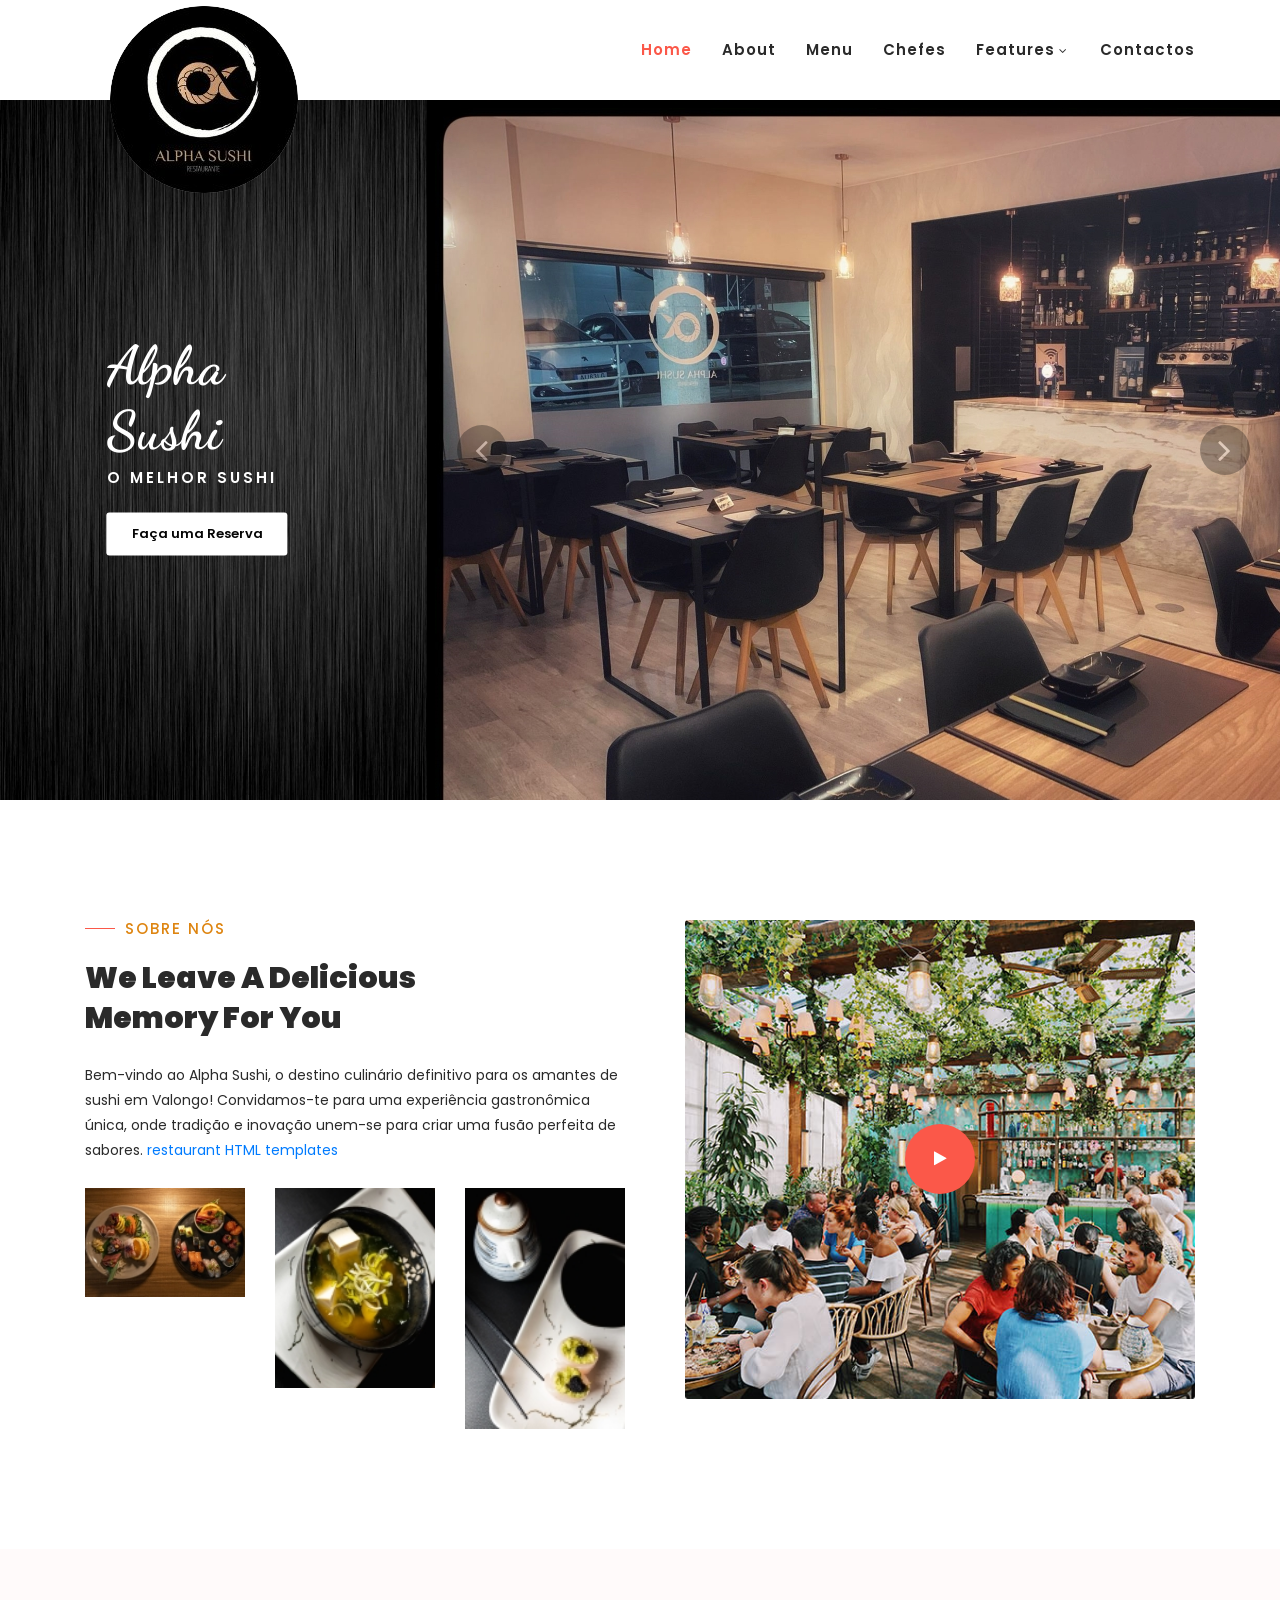
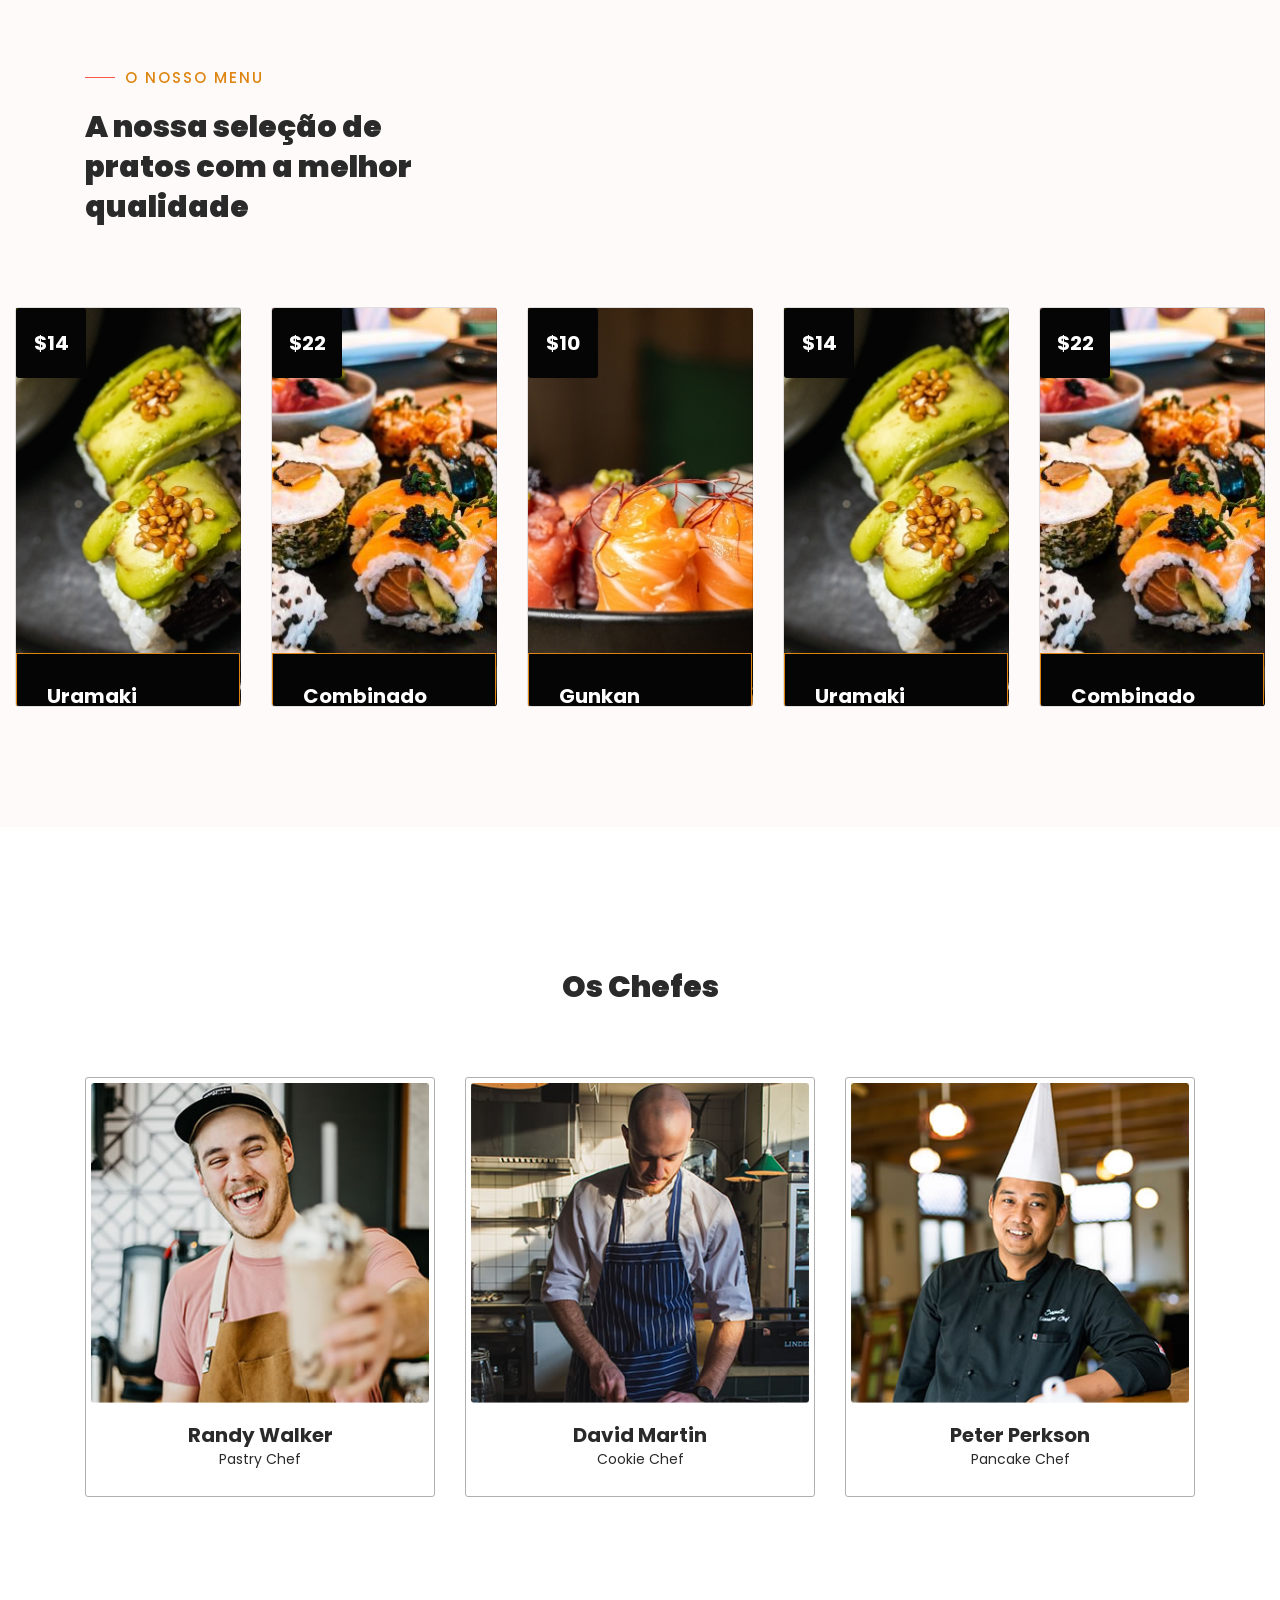
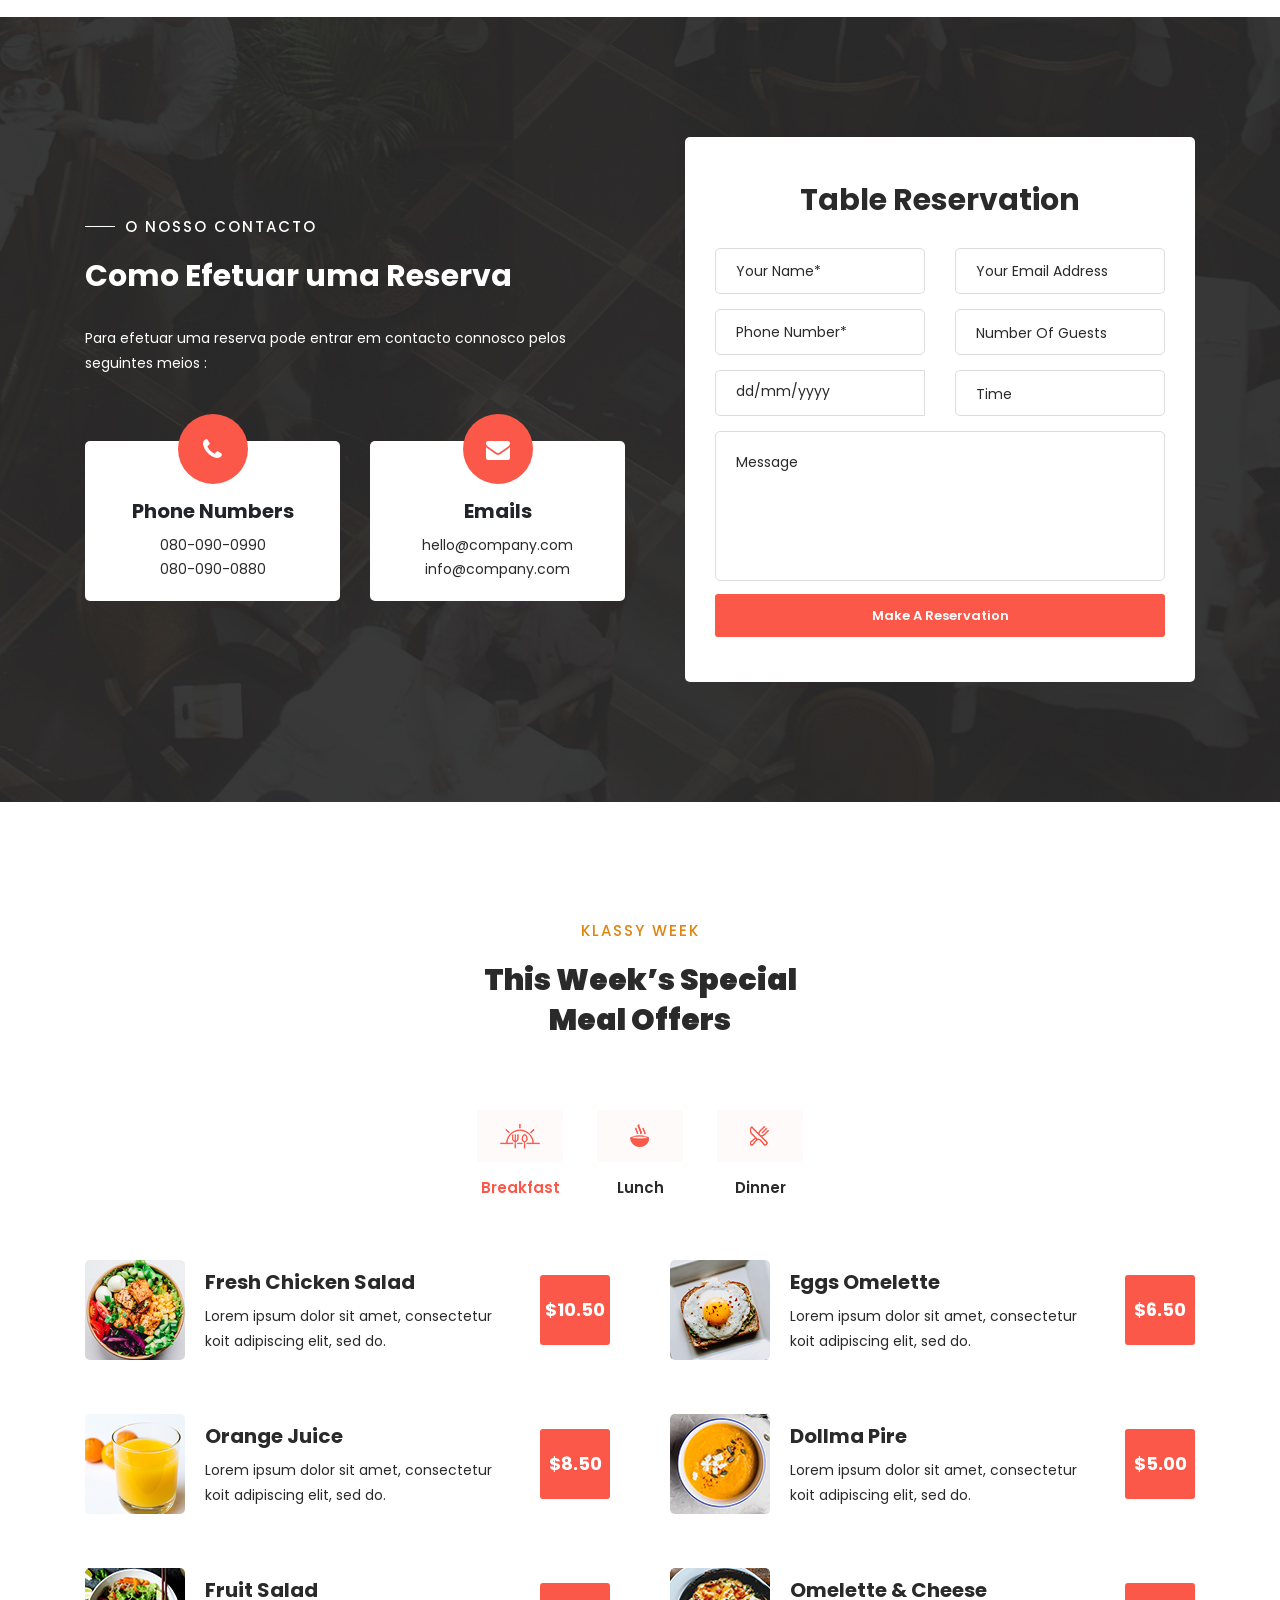
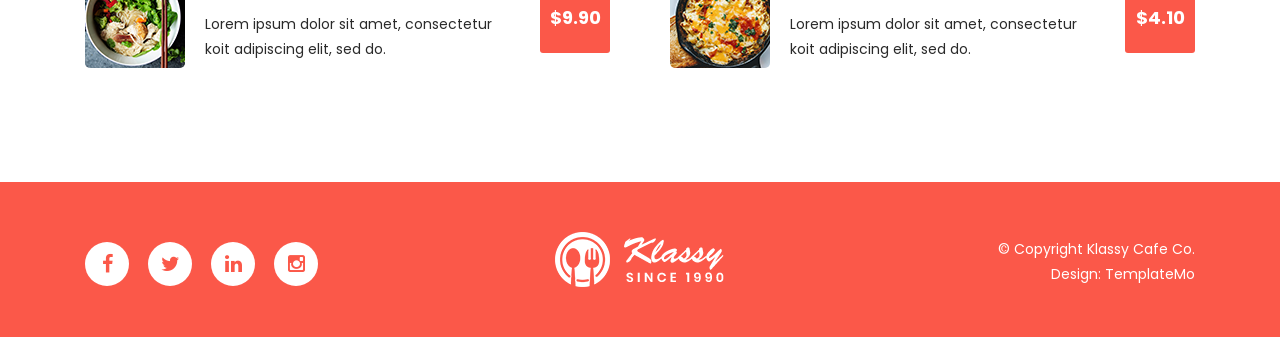
<file: index.html>
<!DOCTYPE html>
<html lang="en">

<head>

    <meta charset="utf-8">
    <meta name="viewport" content="width=device-width, initial-scale=1, shrink-to-fit=no">
    <meta name="description" content="">
    <meta name="author" content="">
    <link href="https://fonts.googleapis.com/css?family=Poppins:100,200,300,400,500,600,700,800,900&display=swap" rel="stylesheet">
    <link href="https://fonts.googleapis.com/css2?family=Dancing+Script:wght@400;500;600;700&display=swap" rel="stylesheet">

    <title>Klassy Cafe - Restaurant HTML Template</title>
    <!--

    TemplateMo 558 Klassy Cafe

    https://templatemo.com/tm-558-klassy-cafe

    -->
    <!-- Additional CSS Files -->
    <link rel="stylesheet" type="text/css" href="assets/css/bootstrap.min.css">

    <link rel="stylesheet" type="text/css" href="assets/css/font-awesome.css">

    <link rel="stylesheet" href="assets/css/templatemo-klassy-cafe.css">

    <link rel="stylesheet" href="assets/css/owl-carousel.css">

    <link rel="stylesheet" href="assets/css/lightbox.css">

</head>

<body>

<!-- ***** Preloader Start ***** -->
<div id="preloader">
    <div class="jumper">
        <div></div>
        <div></div>
        <div></div>
    </div>
</div>
<!-- ***** Preloader End ***** -->


<!-- ***** Header Area Start ***** -->
<header class="header-area header-sticky">
    <div class="container">
        <div class="row">
            <div class="col-12">
                <nav class="main-nav">
                    <!-- ***** Logo Start ***** -->
                    <a href="index.html" class="logo">
                        <img src="assets/images/alpha-removebg-preview%20(2).png" align="klassy cafe html template">
                    </a>
                    <!-- ***** Logo End ***** -->
                    <!-- ***** Menu Start ***** -->
                    <ul class="nav">
                        <li class="scroll-to-section"><a href="#top" class="active">Home</a></li>
                        <li class="scroll-to-section"><a href="#about">About</a></li>

                        <!--
                            <li class="submenu">
                                <a href="javascript:;">Drop Down</a>
                                <ul>
                                    <li><a href="#">Drop Down Page 1</a></li>
                                    <li><a href="#">Drop Down Page 2</a></li>
                                    <li><a href="#">Drop Down Page 3</a></li>
                                </ul>
                            </li>
                        -->
                        <li class="scroll-to-section"><a href="#menu">Menu</a></li>
                        <li class="scroll-to-section"><a href="#chefs">Chefes</a></li>
                        <li class="submenu">
                            <a href="javascript:;">Features</a>
                            <ul>
                                <li><a href="#">Features Page 1</a></li>
                                <li><a href="#">Features Page 2</a></li>
                                <li><a href="#">Features Page 3</a></li>
                                <li><a href="#">Features Page 4</a></li>
                            </ul>
                        </li>
                        <!-- <li class=""><a rel="sponsored" href="https://templatemo.com" target="_blank">External URL</a></li> -->
                        <li class="scroll-to-section"><a href="#reservation">Contactos</a></li>
                    </ul>
                    <a class='menu-trigger'>
                        <span>Menu</span>
                    </a>
                    <!-- ***** Menu End ***** -->
                </nav>
            </div>
        </div>
    </div>
</header>
<!-- ***** Header Area End ***** -->

<!-- ***** Main Banner Area Start ***** -->
<div id="top">
    <div class="container-fluid">
        <div class="row">
            <div class="col-lg-4">
                <div class="left-content">
                    <div class="inner-content">
                        <h4>Alpha  Sushi</h4>
                        <h6>O MELHOR SUSHI</h6>
                        <div class="main-white-button scroll-to-section">
                            <a href="#reservation">Faça uma Reserva</a>
                        </div>
                    </div>
                </div>
            </div>
            <div class="col-lg-8">
                <div class="main-banner header-text">
                    <div class="Modern-Slider">
                        <!-- Item -->
                        <div class="item">
                            <div class="img-fill">
                                <img src="assets/images/menuHori.jpg" alt="">
                            </div>
                        </div>
                        <!-- // Item -->
                        <!-- Item -->
                        <div class="item">
                            <div class="img-fill">
                                <img src="assets/images/menuHori2.jpg" alt="">
                            </div>
                        </div>
                        <!-- // Item -->
                    </div>
                </div>
            </div>
        </div>
    </div>
</div>
<!-- ***** Main Banner Area End ***** -->

<!-- ***** About Area Starts ***** -->
<section class="section" id="about">
    <div class="container">
        <div class="row">
            <div class="col-lg-6 col-md-6 col-xs-12">
                <div class="left-text-content">
                    <div class="section-heading">
                        <h6>Sobre Nós</h6>
                        <h2>We Leave A Delicious Memory For You</h2>
                    </div>
                    <p>Bem-vindo ao Alpha Sushi, o destino culinário definitivo para os amantes de sushi em Valongo! Convidamos-te para uma experiência gastronômica única, onde tradição e inovação unem-se para criar uma fusão perfeita de sabores. <a href="https://templatemo.com/tag/restaurant" target="_blank" rel="sponsored">restaurant HTML templates</a>  </p>
                    <div class="row">
                        <div class="col-4">
                            <img src="assets/images/superior.jpg" alt="">
                        </div>
                        <div class="col-4">
                            <img src="assets/images/superior2.jpg" alt="">
                        </div>
                        <div class="col-4">
                            <img src="assets/images/superior3.jpg" alt="">
                        </div>
                    </div>
                </div>
            </div>
            <div class="col-lg-6 col-md-6 col-xs-12">
                <div class="right-content">
                    <div class="thumb">
                        <a rel="nofollow" href="http://youtube.com"><i class="fa fa-play"></i></a>
                        <img src="assets/images/about-video-bg.jpg" alt="">
                    </div>
                </div>
            </div>
        </div>
    </div>
</section>
<!-- ***** About Area Ends ***** -->

<!-- ***** Menu Area Starts ***** -->
<section class="section" id="menu">
    <div class="container">
        <div class="row">
            <div class="col-lg-4">
                <div class="section-heading">
                    <h6>O NOSSO MENU</h6>
                    <h2>A nossa seleção de pratos com a melhor qualidade</h2>
                </div>
            </div>
        </div>
    </div>
    <div class="menu-item-carousel">
        <div class="col-lg-12">
            <div class="owl-menu-item owl-carousel">
                <div class="item">
                    <div class='card card1'>
                        <div class="price"><h6>$14</h6></div>
                        <div class='info'>
                            <h1 class='title'>Uramaki</h1>
                            <p class='description'>A beleza nas coisas simples, assim são os nossos Uramaki.</p>
                            <div class="main-text-button">
                                <div class="scroll-to-section"><a href="#reservation">Faça já reserva <i class="fa fa-angle-down"></i></a></div>
                            </div>
                        </div>
                    </div>
                </div>
                <div class="item">
                    <div class='card card2'>
                        <div class="price"><h6>$22</h6></div>
                        <div class='info'>
                            <h1 class='title'>Combinado</h1>
                            <p class='description'>Cheio de cor, sabor e com a máxima textura.</p>
                            <div class="main-text-button">
                                <div class="scroll-to-section"><a href="#reservation">Faça já reserva <i class="fa fa-angle-down"></i></a></div>
                            </div>
                        </div>
                    </div>
                </div>
                <div class="item">
                    <div class='card card4'>
                        <div class="price"><h6>$10</h6></div>
                        <div class='info'>
                            <h1 class='title'>Gunkan</h1>
                            <p class='description'>Frescos, únicos e absolutamente viciantes.</p>
                            <div class="main-text-button">
                                <div class="scroll-to-section"><a href="#reservation">Faça já reserva <i class="fa fa-angle-down"></i></a></div>
                            </div>
                        </div>
                    </div>
                </div>
            </div>
        </div>
    </div>
</section>
<!-- ***** Menu Area Ends ***** -->

<!-- ***** Chefs Area Starts ***** -->
<section class="section" id="chefs">
    <div class="container">
        <div class="row">
            <div class="col-lg-4 offset-lg-4 text-center">
                <div class="section-heading">
                    <h2>Os Chefes</h2>
                </div>
            </div>
        </div>
        <div class="row">
            <div class="col-lg-4">
                <div class="chef-item">
                    <div class="thumb">
                        <div class="overlay"></div>
                        <ul class="social-icons">
                            <li><a href="#"><i class="fa fa-facebook"></i></a></li>
                            <li><a href="#"><i class="fa fa-twitter"></i></a></li>
                            <li><a href="#"><i class="fa fa-instagram"></i></a></li>
                        </ul>
                        <img src="assets/images/chefs-01.jpg" alt="Chef #1">
                    </div>
                    <div class="down-content">
                        <h4>Randy Walker</h4>
                        <span>Pastry Chef</span>
                    </div>
                </div>
            </div>
            <div class="col-lg-4">
                <div class="chef-item">
                    <div class="thumb">
                        <div class="overlay"></div>
                        <ul class="social-icons">
                            <li><a href="#"><i class="fa fa-facebook"></i></a></li>
                            <li><a href="#"><i class="fa fa-twitter"></i></a></li>
                            <li><a href="#"><i class="fa fa-behance"></i></a></li>
                        </ul>
                        <img src="assets/images/chefs-02.jpg" alt="Chef #2">
                    </div>
                    <div class="down-content">
                        <h4>David Martin</h4>
                        <span>Cookie Chef</span>
                    </div>
                </div>
            </div>
            <div class="col-lg-4">
                <div class="chef-item">
                    <div class="thumb">
                        <div class="overlay"></div>
                        <ul class="social-icons">
                            <li><a href="#"><i class="fa fa-facebook"></i></a></li>
                            <li><a href="#"><i class="fa fa-twitter"></i></a></li>
                            <li><a href="#"><i class="fa fa-google"></i></a></li>
                        </ul>
                        <img src="assets/images/chefs-03.jpg" alt="Chef #3">
                    </div>
                    <div class="down-content">
                        <h4>Peter Perkson</h4>
                        <span>Pancake Chef</span>
                    </div>
                </div>
            </div>
        </div>
    </div>
</section>
<!-- ***** Chefs Area Ends ***** -->

<!-- ***** Reservation Us Area Starts ***** -->
<section class="section" id="reservation">
    <div class="container">
        <div class="row">
            <div class="col-lg-6 align-self-center">
                <div class="left-text-content">
                    <div class="section-heading">
                        <h6>O Nosso Contacto</h6>
                        <h2>Como Efetuar uma Reserva</h2>
                    </div>
                    <p>Para efetuar uma reserva pode entrar em contacto connosco pelos seguintes meios :</p>
                    <div class="row">
                        <div class="col-lg-6">
                            <div class="phone">
                                <i class="fa fa-phone"></i>
                                <h4>Phone Numbers</h4>
                                <span><a href="#">080-090-0990</a><br><a href="#">080-090-0880</a></span>
                            </div>
                        </div>
                        <div class="col-lg-6">
                            <div class="message">
                                <i class="fa fa-envelope"></i>
                                <h4>Emails</h4>
                                <span><a href="#">hello@company.com</a><br><a href="#">info@company.com</a></span>
                            </div>
                        </div>
                    </div>
                </div>
            </div>
            <div class="col-lg-6">
                <div class="contact-form">
                    <form id="contact" action="" method="post">
                        <div class="row">
                            <div class="col-lg-12">
                                <h4>Table Reservation</h4>
                            </div>
                            <div class="col-lg-6 col-sm-12">
                                <fieldset>
                                    <input name="name" type="text" id="name" placeholder="Your Name*" required="">
                                </fieldset>
                            </div>
                            <div class="col-lg-6 col-sm-12">
                                <fieldset>
                                    <input name="email" type="text" id="email" pattern="[^ @]*@[^ @]*" placeholder="Your Email Address" required="">
                                </fieldset>
                            </div>
                            <div class="col-lg-6 col-sm-12">
                                <fieldset>
                                    <input name="phone" type="text" id="phone" placeholder="Phone Number*" required="">
                                </fieldset>
                            </div>
                            <div class="col-md-6 col-sm-12">
                                <fieldset>
                                    <select value="number-guests" name="number-guests" id="number-guests">
                                        <option value="number-guests">Number Of Guests</option>
                                        <option name="1" id="1">1</option>
                                        <option name="2" id="2">2</option>
                                        <option name="3" id="3">3</option>
                                        <option name="4" id="4">4</option>
                                        <option name="5" id="5">5</option>
                                        <option name="6" id="6">6</option>
                                        <option name="7" id="7">7</option>
                                        <option name="8" id="8">8</option>
                                        <option name="9" id="9">9</option>
                                        <option name="10" id="10">10</option>
                                        <option name="11" id="11">11</option>
                                        <option name="12" id="12">12</option>
                                    </select>
                                </fieldset>
                            </div>
                            <div class="col-lg-6">
                                <div id="filterDate2">
                                    <div class="input-group date" data-date-format="dd/mm/yyyy">
                                        <input  name="date" id="date" type="text" class="form-control" placeholder="dd/mm/yyyy">
                                        <div class="input-group-addon" >
                                            <span class="glyphicon glyphicon-th"></span>
                                        </div>
                                    </div>
                                </div>
                            </div>
                            <div class="col-md-6 col-sm-12">
                                <fieldset>
                                    <select value="time" name="time" id="time">
                                        <option value="time">Time</option>
                                        <option name="Breakfast" id="Breakfast">Breakfast</option>
                                        <option name="Lunch" id="Lunch">Lunch</option>
                                        <option name="Dinner" id="Dinner">Dinner</option>
                                    </select>
                                </fieldset>
                            </div>
                            <div class="col-lg-12">
                                <fieldset>
                                    <textarea name="message" rows="6" id="message" placeholder="Message" required=""></textarea>
                                </fieldset>
                            </div>
                            <div class="col-lg-12">
                                <fieldset>
                                    <button type="submit" id="form-submit" class="main-button-icon">Make A Reservation</button>
                                </fieldset>
                            </div>
                        </div>
                    </form>
                </div>
            </div>
        </div>
    </div>
</section>
<!-- ***** Reservation Area Ends ***** -->

<!-- ***** Menu Area Starts ***** -->
<section class="section" id="offers">
    <div class="container">
        <div class="row">
            <div class="col-lg-4 offset-lg-4 text-center">
                <div class="section-heading">
                    <h6>Klassy Week</h6>
                    <h2>This Week’s Special Meal Offers</h2>
                </div>
            </div>
        </div>
        <div class="row">
            <div class="col-lg-12">
                <div class="row" id="tabs">
                    <div class="col-lg-12">
                        <div class="heading-tabs">
                            <div class="row">
                                <div class="col-lg-6 offset-lg-3">
                                    <ul>
                                        <li><a href='#tabs-1'><img src="assets/images/tab-icon-01.png" alt="">Breakfast</a></li>
                                        <li><a href='#tabs-2'><img src="assets/images/tab-icon-02.png" alt="">Lunch</a></a></li>
                                        <li><a href='#tabs-3'><img src="assets/images/tab-icon-03.png" alt="">Dinner</a></a></li>
                                    </ul>
                                </div>
                            </div>
                        </div>
                    </div>
                    <div class="col-lg-12">
                        <section class='tabs-content'>
                            <article id='tabs-1'>
                                <div class="row">
                                    <div class="col-lg-6">
                                        <div class="row">
                                            <div class="left-list">
                                                <div class="col-lg-12">
                                                    <div class="tab-item">
                                                        <img src="assets/images/tab-item-01.png" alt="">
                                                        <h4>Fresh Chicken Salad</h4>
                                                        <p>Lorem ipsum dolor sit amet, consectetur koit adipiscing elit, sed do.</p>
                                                        <div class="price">
                                                            <h6>$10.50</h6>
                                                        </div>
                                                    </div>
                                                </div>
                                                <div class="col-lg-12">
                                                    <div class="tab-item">
                                                        <img src="assets/images/tab-item-02.png" alt="">
                                                        <h4>Orange Juice</h4>
                                                        <p>Lorem ipsum dolor sit amet, consectetur koit adipiscing elit, sed do.</p>
                                                        <div class="price">
                                                            <h6>$8.50</h6>
                                                        </div>
                                                    </div>
                                                </div>
                                                <div class="col-lg-12">
                                                    <div class="tab-item">
                                                        <img src="assets/images/tab-item-03.png" alt="">
                                                        <h4>Fruit Salad</h4>
                                                        <p>Lorem ipsum dolor sit amet, consectetur koit adipiscing elit, sed do.</p>
                                                        <div class="price">
                                                            <h6>$9.90</h6>
                                                        </div>
                                                    </div>
                                                </div>
                                            </div>
                                        </div>
                                    </div>
                                    <div class="col-lg-6">
                                        <div class="row">
                                            <div class="right-list">
                                                <div class="col-lg-12">
                                                    <div class="tab-item">
                                                        <img src="assets/images/tab-item-04.png" alt="">
                                                        <h4>Eggs Omelette</h4>
                                                        <p>Lorem ipsum dolor sit amet, consectetur koit adipiscing elit, sed do.</p>
                                                        <div class="price">
                                                            <h6>$6.50</h6>
                                                        </div>
                                                    </div>
                                                </div>
                                                <div class="col-lg-12">
                                                    <div class="tab-item">
                                                        <img src="assets/images/tab-item-05.png" alt="">
                                                        <h4>Dollma Pire</h4>
                                                        <p>Lorem ipsum dolor sit amet, consectetur koit adipiscing elit, sed do.</p>
                                                        <div class="price">
                                                            <h6>$5.00</h6>
                                                        </div>
                                                    </div>
                                                </div>
                                                <div class="col-lg-12">
                                                    <div class="tab-item">
                                                        <img src="assets/images/tab-item-06.png" alt="">
                                                        <h4>Omelette & Cheese</h4>
                                                        <p>Lorem ipsum dolor sit amet, consectetur koit adipiscing elit, sed do.</p>
                                                        <div class="price">
                                                            <h6>$4.10</h6>
                                                        </div>
                                                    </div>
                                                </div>
                                            </div>
                                        </div>
                                    </div>
                                </div>
                            </article>
                            <article id='tabs-2'>
                                <div class="row">
                                    <div class="col-lg-6">
                                        <div class="row">
                                            <div class="left-list">
                                                <div class="col-lg-12">
                                                    <div class="tab-item">
                                                        <img src="assets/images/tab-item-04.png" alt="">
                                                        <h4>Eggs Omelette</h4>
                                                        <p>Lorem ipsum dolor sit amet, consectetur koit adipiscing elit, sed do.</p>
                                                        <div class="price">
                                                            <h6>$14</h6>
                                                        </div>
                                                    </div>
                                                </div>
                                                <div class="col-lg-12">
                                                    <div class="tab-item">
                                                        <img src="assets/images/tab-item-05.png" alt="">
                                                        <h4>Dollma Pire</h4>
                                                        <p>Lorem ipsum dolor sit amet, consectetur koit adipiscing elit, sed do.</p>
                                                        <div class="price">
                                                            <h6>$18</h6>
                                                        </div>
                                                    </div>
                                                </div>
                                                <div class="col-lg-12">
                                                    <div class="tab-item">
                                                        <img src="assets/images/tab-item-06.png" alt="">
                                                        <h4>Omelette & Cheese</h4>
                                                        <p>Lorem ipsum dolor sit amet, consectetur koit adipiscing elit, sed do.</p>
                                                        <div class="price">
                                                            <h6>$22</h6>
                                                        </div>
                                                    </div>
                                                </div>
                                            </div>
                                        </div>
                                    </div>
                                    <div class="col-lg-6">
                                        <div class="row">
                                            <div class="right-list">
                                                <div class="col-lg-12">
                                                    <div class="tab-item">
                                                        <img src="assets/images/tab-item-01.png" alt="">
                                                        <h4>Fresh Chicken Salad</h4>
                                                        <p>Lorem ipsum dolor sit amet, consectetur koit adipiscing elit, sed do.</p>
                                                        <div class="price">
                                                            <h6>$10</h6>
                                                        </div>
                                                    </div>
                                                </div>
                                                <div class="col-lg-12">
                                                    <div class="tab-item">
                                                        <img src="assets/images/tab-item-02.png" alt="">
                                                        <h4>Orange Juice</h4>
                                                        <p>Lorem ipsum dolor sit amet, consectetur koit adipiscing elit, sed do.</p>
                                                        <div class="price">
                                                            <h6>$20</h6>
                                                        </div>
                                                    </div>
                                                </div>
                                                <div class="col-lg-12">
                                                    <div class="tab-item">
                                                        <img src="assets/images/tab-item-03.png" alt="">
                                                        <h4>Fruit Salad</h4>
                                                        <p>Lorem ipsum dolor sit amet, consectetur koit adipiscing elit, sed do.</p>
                                                        <div class="price">
                                                            <h6>$30</h6>
                                                        </div>
                                                    </div>
                                                </div>
                                            </div>
                                        </div>
                                    </div>
                                </div>
                            </article>
                            <article id='tabs-3'>
                                <div class="row">
                                    <div class="col-lg-6">
                                        <div class="row">
                                            <div class="left-list">
                                                <div class="col-lg-12">
                                                    <div class="tab-item">
                                                        <img src="assets/images/tab-item-05.png" alt="">
                                                        <h4>Eggs Omelette</h4>
                                                        <p>Lorem ipsum dolor sit amet, consectetur koit adipiscing elit, sed do.</p>
                                                        <div class="price">
                                                            <h6>$14</h6>
                                                        </div>
                                                    </div>
                                                </div>
                                                <div class="col-lg-12">
                                                    <div class="tab-item">
                                                        <img src="assets/images/tab-item-03.png" alt="">
                                                        <h4>Orange Juice</h4>
                                                        <p>Lorem ipsum dolor sit amet, consectetur koit adipiscing elit, sed do.</p>
                                                        <div class="price">
                                                            <h6>$18</h6>
                                                        </div>
                                                    </div>
                                                </div>
                                                <div class="col-lg-12">
                                                    <div class="tab-item">
                                                        <img src="assets/images/tab-item-02.png" alt="">
                                                        <h4>Fruit Salad</h4>
                                                        <p>Lorem ipsum dolor sit amet, consectetur koit adipiscing elit, sed do.</p>
                                                        <div class="price">
                                                            <h6>$10</h6>
                                                        </div>
                                                    </div>
                                                </div>
                                            </div>
                                        </div>
                                    </div>
                                    <div class="col-lg-6">
                                        <div class="row">
                                            <div class="right-list">
                                                <div class="col-lg-12">
                                                    <div class="tab-item">
                                                        <img src="assets/images/tab-item-06.png" alt="">
                                                        <h4>Fresh Chicken Salad</h4>
                                                        <p>Lorem ipsum dolor sit amet, consectetur koit adipiscing elit, sed do.</p>
                                                        <div class="price">
                                                            <h6>$8.50</h6>
                                                        </div>
                                                    </div>
                                                </div>
                                                <div class="col-lg-12">
                                                    <div class="tab-item">
                                                        <img src="assets/images/tab-item-01.png" alt="">
                                                        <h4>Dollma Pire</h4>
                                                        <p>Lorem ipsum dolor sit amet, consectetur koit adipiscing elit, sed do.</p>
                                                        <div class="price">
                                                            <h6>$9</h6>
                                                        </div>
                                                    </div>
                                                </div>
                                                <div class="col-lg-12">
                                                    <div class="tab-item">
                                                        <img src="assets/images/tab-item-04.png" alt="">
                                                        <h4>Omelette & Cheese</h4>
                                                        <p>Lorem ipsum dolor sit amet, consectetur koit adipiscing elit, sed do.</p>
                                                        <div class="price">
                                                            <h6>$11</h6>
                                                        </div>
                                                    </div>
                                                </div>
                                            </div>
                                        </div>
                                    </div>
                                </div>
                            </article>
                        </section>
                    </div>
                </div>
            </div>
        </div>
    </div>
</section>
<!-- ***** Chefs Area Ends ***** -->

<!-- ***** Footer Start ***** -->
<footer>
    <div class="container">
        <div class="row">
            <div class="col-lg-4 col-xs-12">
                <div class="right-text-content">
                    <ul class="social-icons">
                        <li><a href="#"><i class="fa fa-facebook"></i></a></li>
                        <li><a href="#"><i class="fa fa-twitter"></i></a></li>
                        <li><a href="#"><i class="fa fa-linkedin"></i></a></li>
                        <li><a href="#"><i class="fa fa-instagram"></i></a></li>
                    </ul>
                </div>
            </div>
            <div class="col-lg-4">
                <div class="logo">
                    <a href="index.html"><img src="assets/images/white-logo.png" alt=""></a>
                </div>
            </div>
            <div class="col-lg-4 col-xs-12">
                <div class="left-text-content">
                    <p>© Copyright Klassy Cafe Co.

                        <br>Design: TemplateMo</p>
                </div>
            </div>
        </div>
    </div>
</footer>

<!-- jQuery -->
<script src="assets/js/jquery-2.1.0.min.js"></script>

<!-- Bootstrap -->
<script src="assets/js/popper.js"></script>
<script src="assets/js/bootstrap.min.js"></script>

<!-- Plugins -->
<script src="assets/js/owl-carousel.js"></script>
<script src="assets/js/accordions.js"></script>
<script src="assets/js/datepicker.js"></script>
<script src="assets/js/scrollreveal.min.js"></script>
<script src="assets/js/waypoints.min.js"></script>
<script src="assets/js/jquery.counterup.min.js"></script>
<script src="assets/js/imgfix.min.js"></script>
<script src="assets/js/slick.js"></script>
<script src="assets/js/lightbox.js"></script>
<script src="assets/js/isotope.js"></script>

<!-- Global Init -->
<script src="assets/js/custom.js"></script>
<script>

    $(function() {
        var selectedClass = "";
        $("p").click(function(){
            selectedClass = $(this).attr("data-rel");
            $("#portfolio").fadeTo(50, 0.1);
            $("#portfolio div").not("."+selectedClass).fadeOut();
            setTimeout(function() {
                $("."+selectedClass).fadeIn();
                $("#portfolio").fadeTo(50, 1);
            }, 500);

        });
    });

</script>
</body>
</html>
</file>
<file: assets/css/templatemo-klassy-cafe.css>
/*

TemplateMo 558 Klassy Cafe

https://templatemo.com/tm-558-klassy-cafe

*/

/* ---------------------------------------------
Table of contents
------------------------------------------------
01. font & reset css
02. reset
03. global styles
04. header
05. banner
06. features
07. testimonials
08. contact
09. footer
10. preloader
11. search
12. portfolio

--------------------------------------------- */
/* 
---------------------------------------------
font & reset css
--------------------------------------------- 
*/
@import url("https://fonts.googleapis.com/css?family=Poppins:100,200,300,400,500,600,700,800,900");
/* 
---------------------------------------------
reset
--------------------------------------------- 
*/
html, body, div, span, applet, object, iframe, h1, h2, h3, h4, h5, h6, p, blockquote, div
pre, a, abbr, acronym, address, big, cite, code, del, dfn, em, font, img, ins, kbd, q,
s, samp, small, strike, strong, sub, sup, tt, var, b, u, i, center, dl, dt, dd, ol, ul, li,
figure, header, nav, section, article, aside, footer, figcaption {
  margin: 0;
  padding: 0;
  border: 0;
  outline: 0;
}

.clearfix:after {
  content: ".";
  display: block;
  clear: both;
  visibility: hidden;
  line-height: 0;
  height: 0;
}

.clearfix {
  display: inline-block;
}

html[xmlns] .clearfix {
  display: block;
}

* html .clearfix {
  height: 1%;
}

ul, li {
  padding: 0;
  margin: 0;
  list-style: none;
}

header, nav, section, article, aside, footer, hgroup {
  display: block;
}

* {
  box-sizing: border-box;
}

html, body {
  font-family: 'Poppins', sans-serif;
  font-weight: 400;
  background-color: #fff;
  font-size: 16px;
  -ms-text-size-adjust: 100%;
  -webkit-font-smoothing: antialiased;
  -moz-osx-font-smoothing: grayscale;
}

a {
  text-decoration: none !important;
}

h1, h2, h3, h4, h5, h6 {
  margin-top: 0px;
  margin-bottom: 0px;
}

ul {
  margin-bottom: 0px;
}

p {
  font-size: 14px;
  line-height: 25px;
  color: #2a2a2a;
}

/* 
---------------------------------------------
global styles
--------------------------------------------- 
*/
html,
body {
  background: #fff;
  font-family: 'Poppins', sans-serif;
}

::selection {
  background: #fb5849;
  color: #fff;
}

::-moz-selection {
  background: #fb5849;
  color: #fff;
}

@media (max-width: 991px) {
  html, body {
    overflow-x: hidden;
  }
  .mobile-top-fix {
    margin-top: 30px;
    margin-bottom: 0px;
  }
  .mobile-bottom-fix {
    margin-bottom: 30px;
  }
  .mobile-bottom-fix-big {
    margin-bottom: 60px;
  }
}

.main-white-button a {
  font-size: 13px;
  color: #050505;
  background-color: #fff;
  padding: 12px 25px;
  display: inline-block;
  border-radius: 3px;
  font-weight: 600;
  transition: all .3s;
}

.main-white-button a:hover {
  opacity: 0.9;
}

.main-text-button a {
  font-size: 13px;
  color: #fff;
  font-weight: 600;
  transition: all .3s;
}

.main-text-button a:hover {
  opacity: 0.9;
}

.section-heading h6 {
  position: relative;
  font-size: 15px;
  color: #de8511;
  font-weight: 500;
  letter-spacing: 2px;
  text-transform: uppercase;
  padding-left: 40px;
}

.section-heading h6:before {
  width: 30px;
  height: 1px;
  content: '';
  position: absolute;
  left: 0;
  top: 8px;
  background-color: #fb5849;
}

.section-heading h2 {
  line-height: 40px;
  margin-top: 20px;
  margin-bottom: 25px; 
  font-size: 30px;
  font-weight: 900;
  color: #2a2a2a;
}


/* 
---------------------------------------------
header
--------------------------------------------- 
*/

.background-header {
  background-color: #fff;
  height: 80px!important;
  position: fixed!important;
  top: 0px;
  left: 0px;
  right: 0px;
  box-shadow: 0px 0px 10px rgba(0,0,0,0.15)!important;
}

.background-header .logo,
.background-header .main-nav .nav li a {
  color: #1e1e1e!important;
}

.background-header .main-nav .nav li:hover a {
  color: #fb5849!important;
}

.background-header .nav li a.active {
  color: #fb5849!important;
}

.header-area {
  background-color: #fff;
  position: absolute;
  top: 0px;
  left: 0px;
  right: 0px;
  z-index: 100;
  height: 100px;
  -webkit-transition: all .5s ease 0s;
  -moz-transition: all .5s ease 0s;
  -o-transition: all .5s ease 0s;
  transition: all .5s ease 0s;
}

.header-area .main-nav {
  min-height: 80px;
  background: transparent;
}

.header-area .main-nav .logo {
  line-height: 100px;
  color: #fff;
  font-size: 28px;
  font-weight: 700;
  text-transform: uppercase;
  letter-spacing: 2px;
  float: left;
  -webkit-transition: all 0.3s ease 0s;
  -moz-transition: all 0.3s ease 0s;
  -o-transition: all 0.3s ease 0s;
  transition: all 0.3s ease 0s;
}

.background-header .main-nav .logo {
  line-height: 75px;
}

.background-header .nav {
  margin-top: 20px !important;
}

.header-area .main-nav .nav {
  float: right;
  margin-top: 30px;
  margin-right: 0px;
  background-color: transparent;
  -webkit-transition: all 0.3s ease 0s;
  -moz-transition: all 0.3s ease 0s;
  -o-transition: all 0.3s ease 0s;
  transition: all 0.3s ease 0s;
  position: relative;
  z-index: 999;
}

.header-area .main-nav .nav li {
  padding-left: 15px;
  padding-right: 15px;
}

.header-area .main-nav .nav li:last-child {
  padding-right: 0px;
}

.header-area .main-nav .nav li a {
  display: block;
  font-weight: 600;
  font-size: 15px;
  color: #2a2a2a;
  text-transform: capitalize;
  -webkit-transition: all 0.3s ease 0s;
  -moz-transition: all 0.3s ease 0s;
  -o-transition: all 0.3s ease 0s;
  transition: all 0.3s ease 0s;
  height: 40px;
  line-height: 40px;
  border: transparent;
  letter-spacing: 1px;
}

.header-area .main-nav .nav li a {
  color: #2a2a2a;
}

.header-area .main-nav .nav li:hover a,
.header-area .main-nav .nav li a.active {
  color: #fb5849!important;
}

.background-header .main-nav .nav li:hover a,
.background-header .main-nav .nav li a.active {
  color: #fb5849!important;
  opacity: 1;
}

.header-area .main-nav .nav li.submenu {
  position: relative;
  padding-right: 30px;
}

.header-area .main-nav .nav li.submenu:after {
  font-family: FontAwesome;
  content: "\f107";
  font-size: 12px;
  color: #2a2a2a;
  position: absolute;
  right: 18px;
  top: 12px;
}

.background-header .main-nav .nav li.submenu:after {
  color: #2a2a2a;
}

.header-area .main-nav .nav li.submenu ul {
  position: absolute;
  width: 200px;
  box-shadow: 0 2px 28px 0 rgba(0, 0, 0, 0.06);
  overflow: hidden;
  top: 50px;
  opacity: 0;
  transform: translateY(+2em);
  visibility: hidden;
  z-index: -1;
  transition: all 0.3s ease-in-out 0s, visibility 0s linear 0.3s, z-index 0s linear 0.01s;
}

.header-area .main-nav .nav li.submenu ul li {
  margin-left: 0px;
  padding-left: 0px;
  padding-right: 0px;
}

.header-area .main-nav .nav li.submenu ul li a {
  opacity: 1;
  display: block;
  background: #f7f7f7;
  color: #2a2a2a!important;
  padding-left: 20px;
  height: 40px;
  line-height: 40px;
  -webkit-transition: all 0.3s ease 0s;
  -moz-transition: all 0.3s ease 0s;
  -o-transition: all 0.3s ease 0s;
  transition: all 0.3s ease 0s;
  position: relative;
  font-size: 13px;
  font-weight: 400;
  border-bottom: 1px solid #eee;
}

.header-area .main-nav .nav li.submenu ul li a:hover {
  background: #fff;
  color: #fb5849!important;
  padding-left: 25px;
}

.header-area .main-nav .nav li.submenu ul li a:hover:before {
  width: 3px;
}

.header-area .main-nav .nav li.submenu:hover ul {
  visibility: visible;
  opacity: 1;
  z-index: 1;
  transform: translateY(0%);
  transition-delay: 0s, 0s, 0.3s;
}

.header-area .main-nav .menu-trigger {
  cursor: pointer;
  display: block;
  position: absolute;
  top: 33px;
  width: 32px;
  height: 40px;
  text-indent: -9999em;
  z-index: 99;
  right: 40px;
  display: none;
}

.background-header .main-nav .menu-trigger {
  top: 23px;
}

.header-area .main-nav .menu-trigger span,
.header-area .main-nav .menu-trigger span:before,
.header-area .main-nav .menu-trigger span:after {
  -moz-transition: all 0.4s;
  -o-transition: all 0.4s;
  -webkit-transition: all 0.4s;
  transition: all 0.4s;
  background-color: #1e1e1e;
  display: block;
  position: absolute;
  width: 30px;
  height: 2px;
  left: 0;
}

.background-header .main-nav .menu-trigger span,
.background-header .main-nav .menu-trigger span:before,
.background-header .main-nav .menu-trigger span:after {
  background-color: #1e1e1e;
}

.header-area .main-nav .menu-trigger span:before,
.header-area .main-nav .menu-trigger span:after {
  -moz-transition: all 0.4s;
  -o-transition: all 0.4s;
  -webkit-transition: all 0.4s;
  transition: all 0.4s;
  background-color: #1e1e1e;
  display: block;
  position: absolute;
  width: 30px;
  height: 2px;
  left: 0;
  width: 75%;
}

.background-header .main-nav .menu-trigger span:before,
.background-header .main-nav .menu-trigger span:after {
  background-color: #1e1e1e;
}

.header-area .main-nav .menu-trigger span:before,
.header-area .main-nav .menu-trigger span:after {
  content: "";
}

.header-area .main-nav .menu-trigger span {
  top: 16px;
}

.header-area .main-nav .menu-trigger span:before {
  -moz-transform-origin: 33% 100%;
  -ms-transform-origin: 33% 100%;
  -webkit-transform-origin: 33% 100%;
  transform-origin: 33% 100%;
  top: -10px;
  z-index: 10;
}

.header-area .main-nav .menu-trigger span:after {
  -moz-transform-origin: 33% 0;
  -ms-transform-origin: 33% 0;
  -webkit-transform-origin: 33% 0;
  transform-origin: 33% 0;
  top: 10px;
}

.header-area .main-nav .menu-trigger.active span,
.header-area .main-nav .menu-trigger.active span:before,
.header-area .main-nav .menu-trigger.active span:after {
  background-color: transparent;
  width: 100%;
}

.header-area .main-nav .menu-trigger.active span:before {
  -moz-transform: translateY(6px) translateX(1px) rotate(45deg);
  -ms-transform: translateY(6px) translateX(1px) rotate(45deg);
  -webkit-transform: translateY(6px) translateX(1px) rotate(45deg);
  transform: translateY(6px) translateX(1px) rotate(45deg);
  background-color: #1e1e1e;
}

.background-header .main-nav .menu-trigger.active span:before {
  background-color: #1e1e1e;
}

.header-area .main-nav .menu-trigger.active span:after {
  -moz-transform: translateY(-6px) translateX(1px) rotate(-45deg);
  -ms-transform: translateY(-6px) translateX(1px) rotate(-45deg);
  -webkit-transform: translateY(-6px) translateX(1px) rotate(-45deg);
  transform: translateY(-6px) translateX(1px) rotate(-45deg);
  background-color: #1e1e1e;
}

.background-header .main-nav .menu-trigger.active span:after {
  background-color: #1e1e1e;
}

.header-area.header-sticky {
  min-height: 80px;
}

.header-area .nav {
  margin-top: 30px;
}

.header-area.header-sticky .nav li a.active {
  color: #050505;
}

@media (max-width: 1200px) {
  .header-area .main-nav .nav li {
    padding-left: 12px;
    padding-right: 12px;
  }
  .header-area .main-nav:before {
    display: none;
  }
}

@media (max-width: 767px) {
  .header-area .main-nav .logo {
    color: #1e1e1e;
  }
  .header-area.header-sticky .nav li a:hover,
  .header-area.header-sticky .nav li a.active {
    color: #fb5849!important;
    opacity: 1;
  }
  .header-area.header-sticky .nav li.search-icon a {
    width: 100%;
  }
  .header-area {
    background-color: #f7f7f7;
    padding: 0px 15px;
    height: 100px;
    box-shadow: none;
    text-align: center;
  }
  .header-area .container {
    padding: 0px;
  }
  .header-area .logo {
    margin-left: 30px;
  }
  .header-area .menu-trigger {
    display: block !important;
  }
  .header-area .main-nav {
    overflow: hidden;
  }
  .header-area .main-nav .nav {
    float: none;
    width: 100%;
    display: none;
    -webkit-transition: all 0s ease 0s;
    -moz-transition: all 0s ease 0s;
    -o-transition: all 0s ease 0s;
    transition: all 0s ease 0s;
    margin-left: 0px;
  }
  .header-area .main-nav .nav li:first-child {
    border-top: 1px solid #eee;
  }
  .header-area.header-sticky .nav {
    margin-top: 100px !important;
  }
  .header-area .main-nav .nav li {
    width: 100%;
    background: #fff;
    border-bottom: 1px solid #eee;
    padding-left: 0px !important;
    padding-right: 0px !important;
  }
  .header-area .main-nav .nav li a {
    height: 50px !important;
    line-height: 50px !important;
    padding: 0px !important;
    border: none !important;
    background: #f7f7f7 !important;
    color: #191a20 !important;
  }
  .header-area .main-nav .nav li a:hover {
    background: #eee !important;
    color: #fb5849!important;
  }
  .header-area .main-nav .nav li.submenu ul {
    position: relative;
    visibility: inherit;
    opacity: 1;
    z-index: 1;
    transform: translateY(0%);
    transition-delay: 0s, 0s, 0.3s;
    top: 0px;
    width: 100%;
    box-shadow: none;
    height: 0px;
  }
  .header-area .main-nav .nav li.submenu ul li a {
    font-size: 12px;
    font-weight: 400;
  }
  .header-area .main-nav .nav li.submenu ul li a:hover:before {
    width: 0px;
  }
  .header-area .main-nav .nav li.submenu ul.active {
    height: auto !important;
  }
  .header-area .main-nav .nav li.submenu:after {
    color: #3B566E;
    right: 25px;
    font-size: 14px;
    top: 15px;
  }
  .header-area .main-nav .nav li.submenu:hover ul, .header-area .main-nav .nav li.submenu:focus ul {
    height: 0px;
  }
}

@media (min-width: 767px) {
  .header-area .main-nav .nav {
    display: flex !important;
  }
}


/* 
---------------------------------------------
banner
--------------------------------------------- 
*/

#top {
  padding-top: 100px;
}

#top .col-lg-4,
#top .col-lg-8 {
  padding: 0px;
}

#top .left-content {
  background-image: url(../images/blablabla.jpg);
  background-position: center center;
  background-repeat: no-repeat;
  background-size: cover;
  position: relative;
  width: 100%;
  height: 100%;
}

#top .left-content .inner-content {
  position: absolute;
  top: 50%;
  transform: translate(-50%, -50%);
  left: 50%;
}

#top .left-content h4 {
  font-family: 'Dancing Script', cursive;
  color: #fff;
  font-size: 54px;
  font-weight: 700;
}

#top .left-content h6 {
  font-size: 15px;
  text-transform: uppercase;
  font-weight: 600;
  color: #fff;
  letter-spacing: 3px;
  margin-top: 5px;
}

#top .left-content .main-white-button  {
  margin-top: 25px;
  margin-bottom: 10px;
}

#top .left-content .main-white-button a {
  display: inline-block;
}

/* ==== Main CSS === */
.img-fill{
  width: 100%;
  display: block;
  overflow: hidden;
  position: relative;
  text-align: center
}

.img-fill img {
  min-height: 100%;
  min-width: 100%;
  position: relative;
  display: inline-block;
  max-width: none;
}

*,
*:before,
*:after {
  -webkit-box-sizing: border-box;
  box-sizing: border-box;
  -webkit-font-smoothing: antialiased;
  -moz-osx-font-smoothing: grayscale;
}

.Grid1k {
  padding: 0 15px;
  max-width: 1200px;
  margin: auto;
}

.blocks-box,
.slick-slider {
  margin: 0;
  padding: 0!important;
}

.slick-slide {
  float: left /* If RTL Make This Right */ ;
  padding: 0;
}

/* ==== Slider Style === */
.Modern-Slider .item .img-fill{
  height:100%;
  max-height: 700px;
  background:#000;
}

.Modern-Slider .item .info > div{
  display:inline-block!important;
  vertical-align:middle;
}

.Modern-Slider .NextArrow {
  position:absolute;
  top:50%;
  transform: translateY(-25px);
  right:30px;
  width: 50px;
  height: 50px;
  background-color: #050505;
  border:0 none;
  line-height: 44px;
  border-radius: 50%;
  text-align:center;
  font-size: 36px;
  font-family: 'FontAwesome';
  color:#FFF;
  z-index:5;
  outline: none;
  opacity: 0.3;
  transition: all .3s;
}

.Modern-Slider .NextArrow:hover {
  opacity: 1;
}

.Modern-Slider .NextArrow:before{
  content:'\f105';
}

.Modern-Slider .PrevArrow {
  position:absolute;
  top:50%;
  transform: translateY(-25px);
  left:30px;
  width: 50px;
  height: 50px;
  background-color: #050505;
  border:0 none;
  line-height: 44px;
  border-radius: 50%;
  text-align:center;
  font-size: 36px;
  font-family: 'FontAwesome';
  color:#FFF;
  z-index:5;
  outline: none;
  opacity: 0.3;
  transition: all .3s;
}

.Modern-Slider .PrevArrow:hover {
  opacity: 1;
}

.Modern-Slider .PrevArrow:before{
  content:'\f104';
}

ul.slick-dots {
  display: none!important;
}

.Modern-Slider .item.slick-active{
  animation:Slick-FastSwipeIn 1s both;
}

.Modern-Slider .buttons {
  position: relative;
}

.Modern-Slider {background:#000;}


/* ==== Slick Slider Css Ruls === */
.slick-slider{position:relative;display:block;-webkit-user-select:none;-moz-user-select:none;-ms-user-select:none;user-select:none;-webkit-touch-callout:none;-khtml-user-select:none;-ms-touch-action:pan-y;touch-action:pan-y;-webkit-tap-highlight-color:transparent}
.slick-list{position:relative;display:block;overflow:hidden;margin:0;padding:0}
.slick-list:focus{outline:none}.slick-list.dragging{cursor:hand}
.slick-slider .slick-track,.slick-slider .slick-list{-webkit-transform:translate3d(0,0,0);-ms-transform:translate3d(0,0,0);transform:translate3d(0,0,0)}
.slick-track{position:relative;top:0;left:0;display:block}
.slick-track:before,.slick-track:after{display:table;content:''}.slick-track:after{clear:both}
.slick-loading .slick-track{visibility:hidden}
.slick-slide{display:none;float:left /* If RTL Make This Right */ ;height:100%;min-height:1px}
.slick-slide.dragging img{pointer-events:none}
.slick-initialized .slick-slide{display:block}
.slick-loading .slick-slide{visibility:hidden}
.slick-vertical .slick-slide{display:block;height:auto;border:1px solid transparent}


/*
---------------------------------------------
about
---------------------------------------------
*/

#about {
  margin-top: 20px;
  padding: 100px 0px 0px 0px;
  position: relative;
  z-index: 9;
}

#about .section-heading h2 {
  padding-right: 120px;
}

#about img {
  width: 100%;
  overflow: hidden;
}

#about .left-text-content p {
  margin-bottom: 25px;
}

#about .right-content {
  margin-left: 30px;
}

#about .right-content .thumb {
  position: relative;
}

#about .right-content .thumb a {
  position: absolute;
  left: 50%;
  top: 50%;
  width: 70px;
  height: 70px;
  display: inline-block;
  line-height: 70px;
  text-align: center;
  background-color: #fb5849;
  color: #fff;
  border-radius: 50%;
  transform: translate(-35px, -35px);
  transition: all .3s;
}

#about .right-content .thumb a:hover {
  opacity: .9;
}


/*
---------------------------------------------
menu
---------------------------------------------
*/

#menu {
  margin-top: 120px;
  background-color: #fffafa;
  padding: 120px 0px;
}

#menu .section-heading {
  margin-bottom: 80px;
}

.card {
  margin: 0 auto;
  max-width: 100%;
  min-height: 400px;
  overflow: hidden;
  background-size: cover;
  background-repeat: no-repeat;
  overflow: hidden;
}

.card1 {
  background-image: url(../images/meno1.jpg);
}
.card2 {
  background-image: url(../images/meno2.jpg);
}
.card3 {
  background-image: url(../images/meno3.jpg);
}
.card4 {
  background-image: url(../images/gunkan.jpg);
}

.info {
  position: relative;
  width: 100%;
  background-color: #050505;
  border: 1px solid #de8511;
  transform: translateY(100%)
  translateY(120px)
  translateZ(0);
  transition: transform 0.5s ease-out;
}

.card:hover .info,
.card:hover .info:before {
  transform: translateY(200px) translateZ(0);
}

.title {
  margin: 0;
  padding: 30px 30px 20px 30px;
  font-size: 20px;
  font-weight: 700;
  color: #fff;
}

.description {
  padding: 0px 30px;
  color: #fff;
}

#menu .price h6 {
  position: absolute;
  width: 70px;
  height: 70px;
  background-color: #050505;
  font-size: 20px;
  font-weight: 700;
  color: #fff;
  border-radius: 3px;
  text-align: center;
  line-height: 70px;
}

#menu .card .main-text-button {
  margin-left: 30px;
  margin-top: 20px;
  padding-bottom: 30px;
}

#menu .owl-menu-item {
  position: relative;
}

#menu .owl-nav {
  text-align: center;
  position: absolute;
  width: 100%;
  bottom: -80px;
  transform: translateY(5px);
}

#menu .owl-dots {
  display: none;
}
    
#menu .owl-nav .owl-prev{
  margin-right: 10px;
  outline: none;
}

#menu .owl-nav .owl-prev span,
#menu .owl-nav .owl-next span {
  opacity: 0;
}

#menu .owl-nav .owl-prev:before {
  display: inline-block;
  font-family: 'FontAwesome';
  color: #fb5849;
  font-size: 25px;
  font-weight: 700;
  content: '\f104';
}

#menu .owl-nav .owl-prev {
  opacity: 0.75;
  transition: all .5s;
}

#menu .owl-nav .owl-prev:hover {
  opacity: 1;
}

#menu .owl-nav .owl-next {
  opacity: 0.75;
  transition: all .5s;
}

#menu .owl-nav .owl-next:hover {
  opacity: 1;
}

#menu .owl-nav .owl-next{
  margin-left: 10px;
  outline: none;
}

#menu .owl-nav .owl-next:before {
  display: inline-block;
  font-family: 'FontAwesome';
  color: #fb5849;
  font-size: 25px;
  font-weight: 700;
  content: '\f105';
}


/*
---------------------------------------------
chefs
---------------------------------------------
*/

#chefs {
  padding-top: 120px;
}

#chefs .section-heading {
  margin-bottom: 70px;
}

#chefs .section-heading h6 {
  padding-left: 0px;
}

#chefs .section-heading h6:before {
  display: none;
}

#chefs .chef-item {
  text-align: center;
  border: 1px solid #afafaf;
  padding: 5px;
  transition: all .5s;
  border-radius: 3px;
}

#chefs .chef-item:hover {
  border-color: #fb5849;
}

#chefs .chef-item:hover .down-content h4 {
  color: #fb5849;
}

#chefs .chef-item .thumb {
  position: relative;
}

#chefs .chef-item .thumb img {
  width: 100%;
  overflow: hidden;
  position: relative;
}

#chefs .chef-item .thumb .overlay {
  position: absolute;
  background-color: #2a2a2a;
  border-radius: 3px;
  top: 0;
  bottom: 0;
  left: 0;
  right: 0;
  z-index: 1;
  opacity: 0;
  visibility: hidden;
  transition: all .3s;
}

#chefs .chef-item .thumb ul.social-icons {
  position: absolute;
  z-index: 11;
  top: 50%;
  left: 50%;
  transform: translate(-50%, -50%);
  width: 100%;
  transition: all .5s;
  opacity: 0;
  visibility: hidden;
}

#chefs .chef-item .thumb ul.social-icons li {
  display: inline-block;
  margin: 0px 5px;
}

#chefs .chef-item .thumb ul.social-icons li a {
  width: 40px;
  height: 40px;
  background-color: #fff;
  color: #2a2a2a;
  border-radius: 50%;
  text-align: center;
  line-height: 40px;
  display: inline-block;
  transition: all .5s;
}

#chefs .chef-item .thumb ul.social-icons li a:hover {
  background-color: #fb5849;
}

#chefs .chef-item:hover .overlay {
  opacity: .9;
  visibility: visible;
}

#chefs .chef-item:hover ul.social-icons {
  opacity: 1;
  visibility: visible;
}

#chefs .chef-item .down-content {
  padding: 20px 0px;
}

#chefs .chef-item .down-content h4 {
  transition: all .3s;
  font-size: 20px;
  font-weight: 700;
  color: #2a2a2a;
}

#chefs .chef-item .down-content span {
  font-size: 14px;
  color: #2a2a2a;
}


/* 
---------------------------------------------
reservation
--------------------------------------------- 
*/

#reservation .section-heading {
  margin-bottom: 30px;
}

#reservation .section-heading h6 {
  color: #fff;
}

#reservation .section-heading h2 {
  color: #fff;
  font-weight: 700;
}

#reservation .section-heading h6:before {
  background-color: #fff;
}

#reservation p {
  color: #fff;
  margin-bottom: 65px;
}

#reservation {
  margin-top: 120px;
  padding: 120px 0px;
  background-image: url(../images/reservation-bg.jpg);
  background-position: center center;
  background-repeat: no-repeat;
  background-size: cover;
}

#reservation .phone,
#reservation .message {
  background-color: #fff;
  border-radius: 5px;
  text-align: center;
  padding: 0px 0px 20px 0px;
}

#reservation .phone i,
#reservation .message i {
  width: 70px;
  height: 70px;
  display: inline-block;
  text-align: center;
  line-height: 70px;
  color: #fff;
  background-color: #fb5849;
  border-radius: 50%;
  font-size: 24px;
  margin-top: -35px;
  text-align: center;
  margin-left: auto;
  margin-right: auto;
}

#reservation .phone h4,
#reservation .message h4 {
  font-size: 20px;
  font-weight: 700;
  margin-top: 15px;
  margin-bottom: 10px;
}

#reservation .phone span a,
#reservation .message span a {
  font-size: 14px;
  color: #2a2a2a;
  transition: all .3s;
}

#reservation .phone span a:hover,
#reservation .message span a:hover {
  color: #fb5849;
}

#contact {
  margin-left: 30px;
  padding: 45px 30px;
  background-color: #fff;
  border-radius: 5px;
}

#contact h4 {
  text-align: center;
  font-weight: 700;
  font-size: 30px;
  color: #2a2a2a;
  margin-bottom: 30px;
}

.datepicker-days {
  padding: 30px;
  cursor: pointer;
}

.contact-form input,
.contact-form textarea,
.contact-form select {
  color: #2a2a2a;
  font-size: 14px;
  border: 1px solid #ddd;
  background-color: #fff;
  width: 100%;
  height: 46px;
  border-radius: 5px;
  outline: none;
  padding-top: 3px;
  padding-left: 20px;
  padding-right: 20px;
  -webkit-appearance: none;
  -moz-appearance: none;
  appearance: none;
  margin-bottom: 15px;
}

.contact-form input:focus,
.contact-form textarea:focus,
.contact-form select:focus {
  border-color: #fb5849;
}

.contact-form button {
  margin-top: -10px;
  font-size: 13px;
  color: #fff;
  background-color: #fb5849;
  padding: 12px 25px;
  width: 100%;
  box-shadow: none;
  border: none;
  display: inline-block;
  border-radius: 3px;
  font-weight: 600;
  transition: all .3s;
}

.contact-form button:hover {
  opacity: .9;
}

.contact-form textarea {
  height: 150px;
  resize: none;
  padding: 20px;
}

.contact-form ::-webkit-input-placeholder { /* Edge */
  color: #2a2a2a;
}

.contact-form :-ms-input-placeholder { /* Internet Explorer 10-11 */
  color: #2a2a2a;
}

.contact-form ::placeholder {
  color: #2a2a2a;
}

/*
---------------------------------------------
offers
---------------------------------------------
*/

#offers {
  padding-top: 120px;
}

#offers .section-heading {
  margin-bottom: 70px;
}

#offers .section-heading h6 {
  padding-left: 0px;
}

#offers .section-heading h6:before {
  display: none;
}

#offers .heading-tabs {
  text-align: center;
}

#offers .heading-tabs .main-dark-button {
  text-align: right;
}

#offers #tabs ul {
  padding: 0;
}
#offers #tabs ul li {
  display: inline-block;
  margin: 0px 15px;
}
#offers #tabs ul li:last-child {
  margin-right: 0px;
}
#offers #tabs ul li:first-child {
  margin-left: 0px;
}
#offers #tabs ul li a {
  text-transform: capitalize;
  width: 100%;
  display: inline-block;
  font-size: 15px;
  color: #2a2a2a;
  font-weight: 600;
  transition: all 0.3s;
  text-align: center;
}

#offers #tabs ul li a img {
  display: block;
  margin: 0 auto 15px auto;
}
#offers #tabs ul .ui-tabs-active a {
  color: #fb5849;
  position: relative;
}
#offers #tabs ul .ui-tabs-active span {
  color: #1e1e1e;
}
#offers .tabs-content {
  margin-top: 60px;
  text-align: left;
  display: inline-block;
  transition: all 0.3s;
}
#offers .tabs-content .tab-item {
  position: relative;
  margin-bottom: 60px;
}
#offers .tabs-content img {
  float: left;
  width: 100px;
  max-width: 100px;
  margin-right: 20px;
  border-radius: 5px;
}
#offers .tabs-content h4 {
  padding-top: 10px;
  font-size: 20px;
  font-weight: 700;
  color: #2a2a2a;
  margin-bottom: 10px;
  margin-right: 100px;
}

#offers .tabs-content p {
  margin-right: 100px;
}

#offers .tabs-content .left-list {
  margin-right: 15px;
}

#offers .tabs-content .right-list {
  margin-left: 15px;
}

#offers .tabs-content .price h6 {
  position: absolute;
  top: 15px;
  right: 0;
  width: 70px;
  height: 70px;
  background-color: #fb5849;
  display: inline-block;
  text-align: center;
  line-height: 70px;
  border-radius: 3px;
  font-size: 18px;
  font-weight: 700;
  color: #fff;
}


/* 
---------------------------------------------
footer
--------------------------------------------- 
*/

footer {
  margin-top: 60px;
  padding: 50px 0px;
  background-color: #fb5849;
}

footer .left-text-content p {
  margin-top: 5px;
  color: #fff;
  font-size: 14px;
  text-align: right;
}

footer .right-text-content p {
  color: #fff;
  font-size: 14px;
  margin-right: 15px;
  text-transform: uppercase;
}


footer .right-text-content {
  text-align: left;
  margin-top: 10px;
}

footer .logo {
  text-align: center;
}

footer .right-text-content ul li {
  display: inline-block;
  margin-left: 15px;
}
footer .right-text-content ul li:first-child {
  margin-left: 0px;
}


footer .right-text-content ul li a {
  width: 44px;
  height: 44px;
  display: inline-block;
  text-align: center;
  line-height: 44px;
  font-size: 20px;
  background-color: #fff;
  border-radius: 50%;
  color: #fb5849;
  -webkit-transition: all 0.5s ease 0s;
  -moz-transition: all 0.5s ease 0s;
  -o-transition: all 0.5s ease 0s;
  transition: all 0.5s ease 0s;
}

footer .right-text-content ul li a:hover {
  color: #2a2a2a;
}

/* 
---------------------------------------------
responsive
--------------------------------------------- 
*/

@media (max-width: 992px) {
  #top {
    padding-top: 100px;
    height: auto;
  }
  .header-area .main-nav .nav li.submenu:after {
    right: 3px;
  }
  .header-area .main-nav .nav li.submenu {
    padding-right: 15px;
  }
  .header-area .main-nav .nav li {
    padding-right: 5px;
    padding-left: 5px;
  }
  .header-area .main-nav .nav li a {
    font-size: 14px;
    letter-spacing: 0px;
  }
  #top .left-content {
    text-align: center;
    padding: 25% 0px;
  }
  #about .right-content {
    margin-left: 0px;
    margin-top: 30px;
  }
  #chefs .chef-item {
    margin-bottom: 30px;
  }
  #reservation .phone {
    margin-bottom: 60px;
  }
  #contact {
    margin-left: 0px;
    margin-top: 30px;
  }
  #offers .tabs-content .left-list {
    margin-right: 0px;
  }

  #offers .tabs-content .right-list {
    margin-left: 0px;
  }
  footer .right-text-content {
    text-align: center;
    margin-bottom: 30px;
  }
  footer .left-text-content p {
    text-align: center;
    margin-top: 30px;
  }
}





#preloader {
  overflow: hidden;
  background-color: #fb5849;
  left: 0;
  right: 0;
  top: 0;
  bottom: 0;
  position: fixed;
  z-index: 99999;
  color: #fff;
}

#preloader .jumper {
  left: 0;
  top: 0;
  right: 0;
  bottom: 0;
  display: block;
  position: absolute;
  margin: auto;
  width: 50px;
  height: 50px;
}

#preloader .jumper > div {
  background-color: #fff;
  width: 10px;
  height: 10px;
  border-radius: 100%;
  -webkit-animation-fill-mode: both;
  animation-fill-mode: both;
  position: absolute;
  opacity: 0;
  width: 50px;
  height: 50px;
  -webkit-animation: jumper 1s 0s linear infinite;
  animation: jumper 1s 0s linear infinite;
}

#preloader .jumper > div:nth-child(2) {
  -webkit-animation-delay: 0.33333s;
  animation-delay: 0.33333s;
}

#preloader .jumper > div:nth-child(3) {
  -webkit-animation-delay: 0.66666s;
  animation-delay: 0.66666s;
}

@-webkit-keyframes jumper {
  0% {
    opacity: 0;
    -webkit-transform: scale(0);
    transform: scale(0);
  }
  5% {
    opacity: 1;
  }
  100% {
    -webkit-transform: scale(1);
    transform: scale(1);
    opacity: 0;
  }
}

@keyframes jumper {
  0% {
    opacity: 0;
    -webkit-transform: scale(0);
    transform: scale(0);
  }
  5% {
    opacity: 1;
  }
  100% {
    opacity: 0;
  }
}
</file>
<file: assets/css/owl-carousel.css>
/**
 * Owl Carousel v2.3.4
 * Copyright 2013-2018 David Deutsch
 * Licensed under: SEE LICENSE IN https://github.com/OwlCarousel2/OwlCarousel2/blob/master/LICENSE
 */
/*
 *  Owl Carousel - Core
 */
.owl-carousel {
  display: none;
  width: 100%;
  -webkit-tap-highlight-color: transparent;
  /* position relative and z-index fix webkit rendering fonts issue */
  position: relative;
  z-index: 1; }
  .owl-carousel .owl-stage {
    position: relative;
    -ms-touch-action: pan-Y;
    touch-action: manipulation;
    -moz-backface-visibility: hidden;
    /* fix firefox animation glitch */ }
  .owl-carousel .owl-stage:after {
    content: ".";
    display: block;
    clear: both;
    visibility: hidden;
    line-height: 0;
    height: 0; }
  .owl-carousel .owl-stage-outer {
    position: relative;
    overflow: hidden;
    /* fix for flashing background */
    -webkit-transform: translate3d(0px, 0px, 0px); }
  .owl-carousel .owl-wrapper,
  .owl-carousel .owl-item {
    -webkit-backface-visibility: hidden;
    -moz-backface-visibility: hidden;
    -ms-backface-visibility: hidden;
    -webkit-transform: translate3d(0, 0, 0);
    -moz-transform: translate3d(0, 0, 0);
    -ms-transform: translate3d(0, 0, 0); }
  .owl-carousel .owl-item {
    position: relative;
    min-height: 1px;
    float: left;
    -webkit-backface-visibility: hidden;
    -webkit-tap-highlight-color: transparent;
    -webkit-touch-callout: none; }
  .owl-carousel .owl-item img {
    display: block;
    width: 100%; }
  .owl-carousel .owl-nav.disabled,
  .owl-carousel .owl-dots.disabled {
    display: none; }
  .owl-carousel .owl-nav .owl-prev,
  .owl-carousel .owl-nav .owl-next,
  .owl-carousel .owl-dot {
    cursor: pointer;
    -webkit-user-select: none;
    -khtml-user-select: none;
    -moz-user-select: none;
    -ms-user-select: none;
    user-select: none; }
  .owl-carousel .owl-nav button.owl-prev,
  .owl-carousel .owl-nav button.owl-next,
  .owl-carousel button.owl-dot {
    background: none;
    color: inherit;
    border: none;
    padding: 0 !important;
    font: inherit; }
  .owl-carousel.owl-loaded {
    display: block; }
  .owl-carousel.owl-loading {
    opacity: 0;
    display: block; }
  .owl-carousel.owl-hidden {
    opacity: 0; }
  .owl-carousel.owl-refresh .owl-item {
    visibility: hidden; }
  .owl-carousel.owl-drag .owl-item {
    -ms-touch-action: pan-y;
        touch-action: pan-y;
    -webkit-user-select: none;
    -moz-user-select: none;
    -ms-user-select: none;
    user-select: none; }
  .owl-carousel.owl-grab {
    cursor: move;
    cursor: grab; }
  .owl-carousel.owl-rtl {
    direction: rtl; }
  .owl-carousel.owl-rtl .owl-item {
    float: right; }

/* No Js */
.no-js .owl-carousel {
  display: block; }

/*
 *  Owl Carousel - Animate Plugin
 */
.owl-carousel .animated {
  animation-duration: 1000ms;
  animation-fill-mode: both; }

.owl-carousel .owl-animated-in {
  z-index: 0; }

.owl-carousel .owl-animated-out {
  z-index: 1; }

.owl-carousel .fadeOut {
  animation-name: fadeOut; }

@keyframes fadeOut {
  0% {
    opacity: 1; }
  100% {
    opacity: 0; } }

/*
 * 	Owl Carousel - Auto Height Plugin
 */
.owl-height {
  transition: height 500ms ease-in-out; }

/*
 * 	Owl Carousel - Lazy Load Plugin
 */
.owl-carousel .owl-item {
  /**
			This is introduced due to a bug in IE11 where lazy loading combined with autoheight plugin causes a wrong
			calculation of the height of the owl-item that breaks page layouts
		 */ }
  .owl-carousel .owl-item .owl-lazy {
    opacity: 0;
    transition: opacity 400ms ease; }
  .owl-carousel .owl-item .owl-lazy[src^=""], .owl-carousel .owl-item .owl-lazy:not([src]) {
    max-height: 0; }
  .owl-carousel .owl-item img.owl-lazy {
    transform-style: preserve-3d; }

/*
 * 	Owl Carousel - Video Plugin
 */
.owl-carousel .owl-video-wrapper {
  position: relative;
  height: 100%;
  background: #000; }

.owl-carousel .owl-video-play-icon {
  position: absolute;
  height: 80px;
  width: 80px;
  left: 50%;
  top: 50%;
  margin-left: -40px;
  margin-top: -40px;
  background: url("owl.video.play.png") no-repeat;
  cursor: pointer;
  z-index: 1;
  -webkit-backface-visibility: hidden;
  transition: transform 100ms ease; }

.owl-carousel .owl-video-play-icon:hover {
  -ms-transform: scale(1.3, 1.3);
      transform: scale(1.3, 1.3); }

.owl-carousel .owl-video-playing .owl-video-tn,
.owl-carousel .owl-video-playing .owl-video-play-icon {
  display: none; }

.owl-carousel .owl-video-tn {
  opacity: 0;
  height: 100%;
  background-position: center center;
  background-repeat: no-repeat;
  background-size: contain;
  transition: opacity 400ms ease; }

.owl-carousel .owl-video-frame {
  position: relative;
  z-index: 1;
  height: 100%;
  width: 100%; }
</file>
